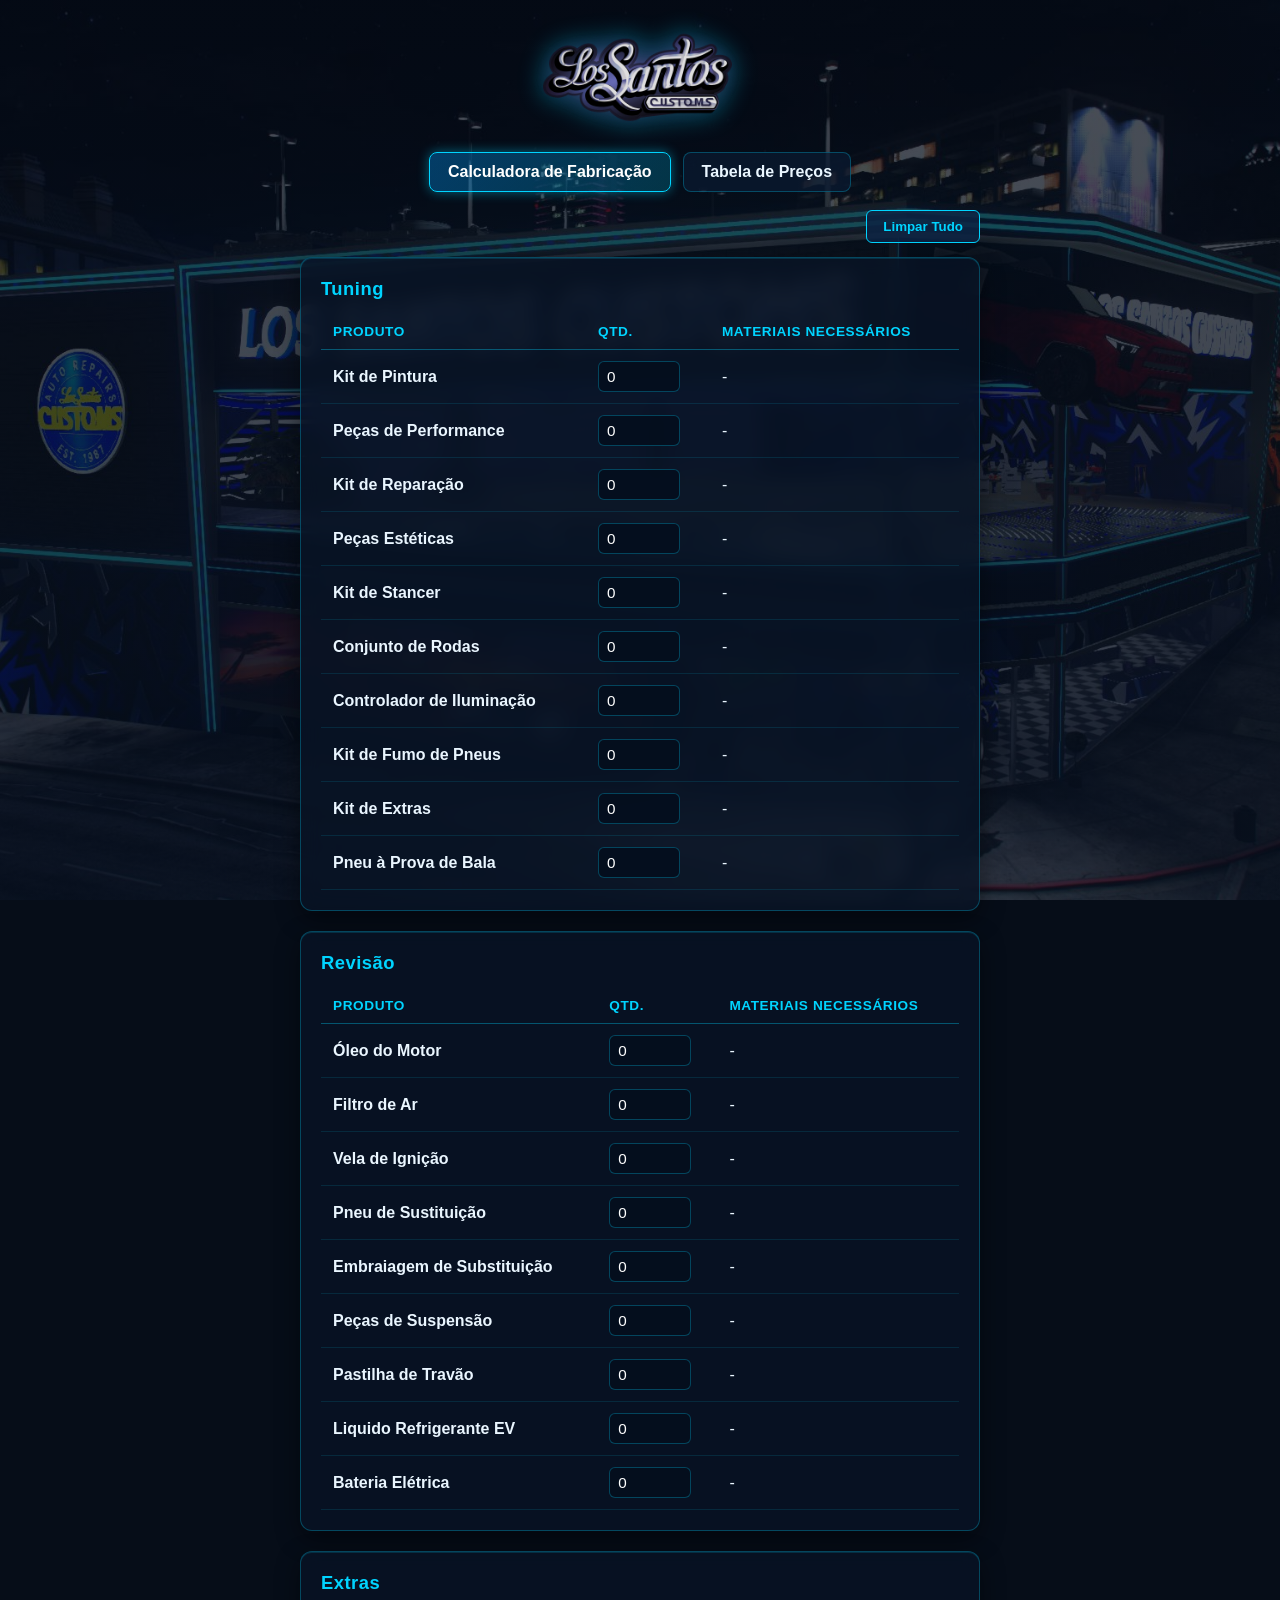
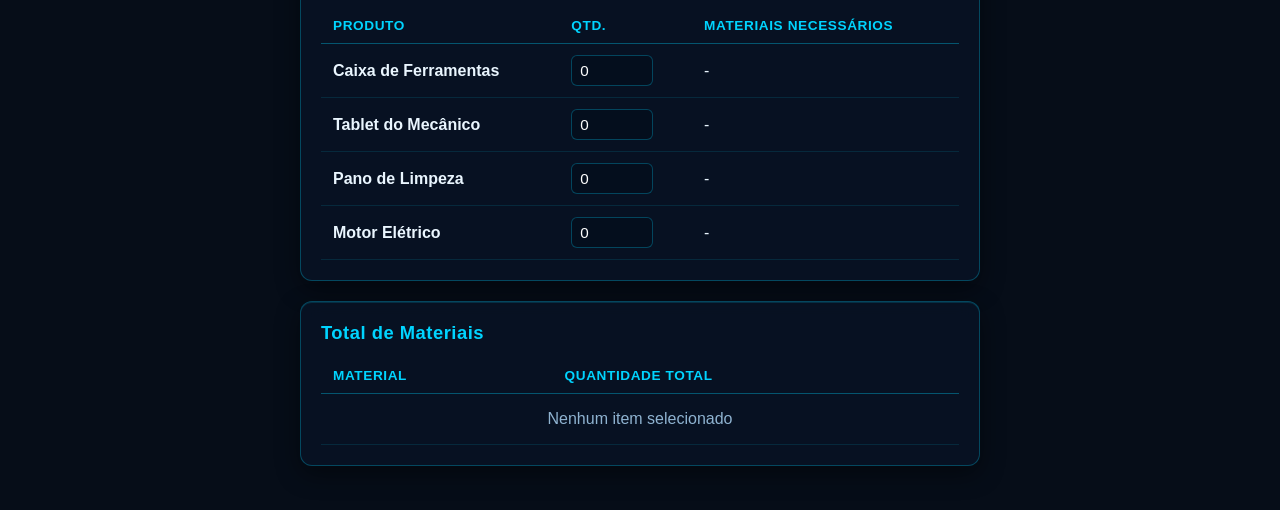
<file: index.html>
<!DOCTYPE html>
<html lang="pt">
<head>
  <meta charset="UTF-8">
  <meta name="viewport" content="width=device-width, initial-scale=1.0">
  <title>LS Customs - Calculadora de Fabricação</title>
  <link rel="stylesheet" href="style.css">
</head>
<body>

  <div class="container" style="max-width: 680px;">
    <header class="logo-header">
      <img src="LSC-Header.png" alt="LS Customs" class="site-logo">
    </header>

    <!-- Navegação entre Páginas -->
    <nav class="nav-tabs">
      <a href="index.html" class="nav-btn active">Calculadora de Fabricação</a>
      <a href="precos.html" class="nav-btn">Tabela de Preços</a>
    </nav>

    <div class="actions">
      <button id="btn-limpar" type="button" class="button-secondary">Limpar Tudo</button>
    </div>

    <!-- 1. Tuning -->
    <div class="table-card">
      <h2>Tuning</h2>
      <table>
        <thead>
          <tr>
            <th>Produto</th>
            <th>Qtd.</th>
            <th>Materiais Necessários</th>
          </tr>
        </thead>
        <tbody id="tabela-tuning"></tbody>
      </table>
    </div>

    <!-- 2. Revisão -->
    <div class="table-card">
      <h2>Revisão</h2>
      <table>
        <thead>
          <tr>
            <th>Produto</th>
            <th>Qtd.</th>
            <th>Materiais Necessários</th>
          </tr>
        </thead>
        <tbody id="tabela-revisao"></tbody>
      </table>
    </div>

    <!-- 3. Extras -->
    <div class="table-card">
      <h2>Extras</h2>
      <table>
        <thead>
          <tr>
            <th>Produto</th>
            <th>Qtd.</th>
            <th>Materiais Necessários</th>
          </tr>
        </thead>
        <tbody id="tabela-extras"></tbody>
      </table>
    </div>

    <!-- Totais de Materiais -->
    <div class="table-card">
      <h2>Total de Materiais</h2>
      <table>
        <thead>
          <tr>
            <th>Material</th>
            <th>Quantidade Total</th>
          </tr>
        </thead>
        <tbody id="tabela-totais">
          <tr>
            <td colspan="2" class="empty-msg">Nenhum item selecionado</td>
          </tr>
        </tbody>
      </table>
    </div>
  </div>

  <script src="fabricacao.js"></script>
</body>
</html>
</file>
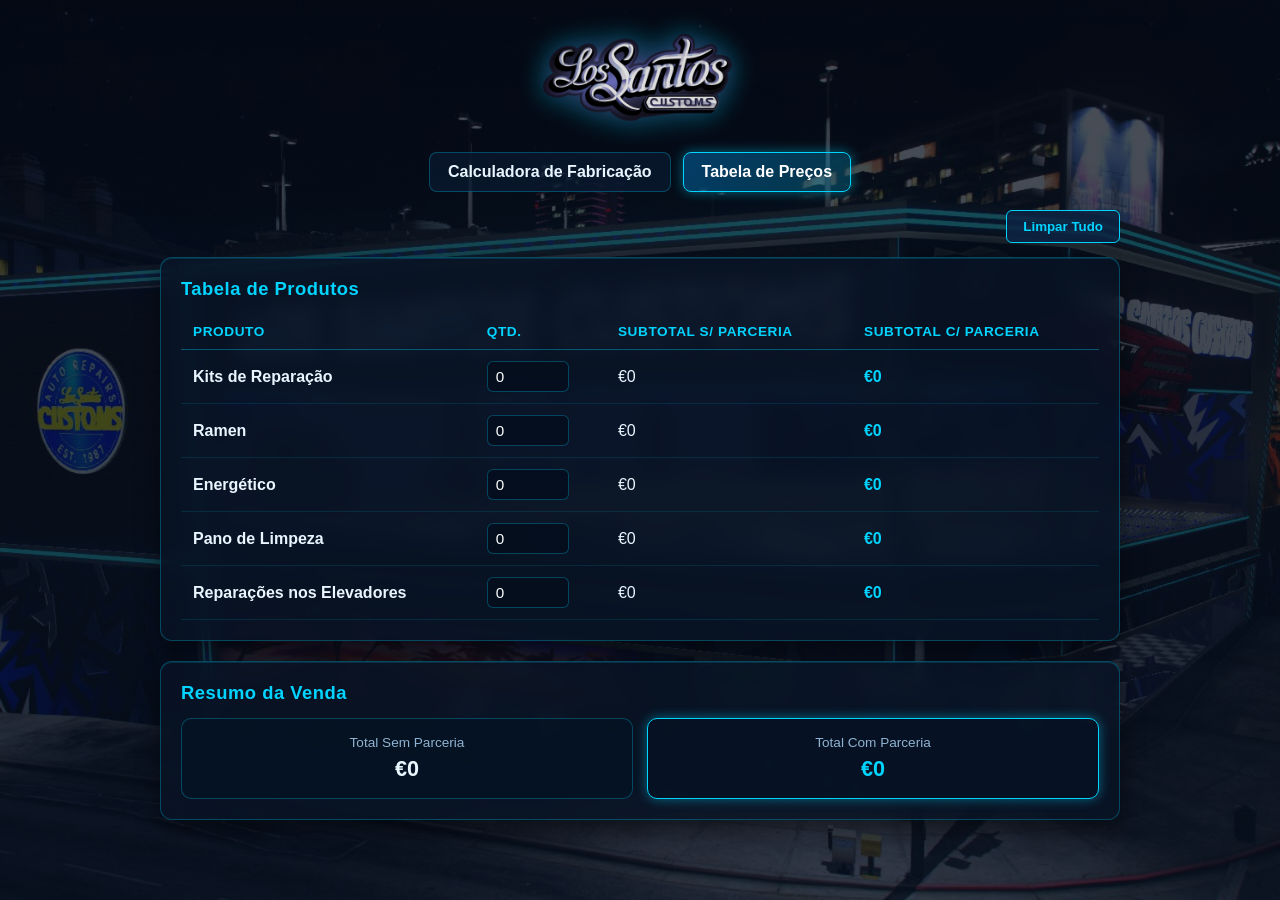
<file: precos.html>
<!DOCTYPE html>
<html lang="pt">
<head>
  <meta charset="UTF-8">
  <meta name="viewport" content="width=device-width, initial-scale=1.0">
  <title>LS Customs - Tabela de Preços</title>
  <link rel="stylesheet" href="style.css">
</head>
<body>

<div class="container" style="max-width: 960px;">
    <header class="logo-header">
      <img src="LSC-Header.png" alt="LS Customs" class="site-logo">
    </header>
  
    <nav class="nav-tabs">
      <a href="index.html" class="nav-btn">Calculadora de Fabricação</a>
      <a href="precos.html" class="nav-btn active">Tabela de Preços</a>
    </nav>

    <div class="actions">
      <button id="btn-limpar-precos" type="button" class="button-secondary">Limpar Tudo</button>
    </div>

    <div class="table-card">
      <h2>Tabela de Produtos</h2>
      <table>
        <thead>
          <tr>
            <th>Produto</th>
            <th>Qtd.</th>
            <th>Subtotal S/ Parceria</th>
            <th>Subtotal C/ Parceria</th>
          </tr>
        </thead>
        <tbody id="tabela-precos"></tbody>
      </table>
    </div>

    <div class="table-card">
      <h2>Resumo da Venda</h2>
      <div class="totals-summary">
        <div class="total-box">
          <span>Total Sem Parceria</span>
          <strong id="total-sem-parceria">€0</strong>
        </div>
        <div class="total-box highlight">
          <span>Total Com Parceria</span>
          <strong id="total-com-parceria">€0</strong>
        </div>
      </div>
    </div>
  </div>

  <script src="precos.js"></script>
</body>
</html>
</file>
<file: style.css>
:root {
  --bg-dark: #060d18;
  --card-bg: rgba(8, 20, 38, 0.78);
  --card-border: rgba(0, 212, 255, 0.28);
  --neon-cyan: #00d4ff;
  --electric-blue: #0099ff;
  --deep-navy: #0c2444;
  --text-main: #eaf6ff;
  --text-muted: #8fb3d1;
  --glow-cyan: 0 0 12px rgba(0, 212, 255, 0.45);
}

* {
  box-sizing: border-box;
  margin: 0;
  padding: 0;
  font-family: "Segoe UI", Tahoma, Geneva, Verdana, sans-serif;
}

body {
  background-color: var(--bg-dark);
  background-image:
    linear-gradient(180deg, rgba(5, 12, 24, 0.72) 0%, rgba(6, 16, 32, 0.82) 100%),
    url("LSC.jpg");
  background-repeat: no-repeat;
  background-position: center center;
  background-attachment: fixed;
  background-size: cover;
  color: var(--text-main);
  min-height: 100vh;
  padding: 24px 16px;
}

.container {
  max-width: 960px;
  margin: 0 auto;
}

h1 {
  text-align: center;
  font-size: 2rem;
  letter-spacing: 1.5px;
  margin-bottom: 18px;
  color: var(--text-main);
  text-shadow: var(--glow-cyan);
}

h2 {
  font-size: 1.15rem;
  margin-bottom: 14px;
  color: var(--neon-cyan);
  letter-spacing: 0.5px;
}

/* Navegação */
.nav-tabs {
  display: flex;
  justify-content: center;
  gap: 12px;
  margin-bottom: 18px;
  flex-wrap: wrap;
}

.nav-btn {
  text-decoration: none;
  color: var(--text-main);
  background: rgba(10, 26, 48, 0.75);
  border: 1px solid var(--card-border);
  padding: 10px 18px;
  border-radius: 8px;
  font-weight: 600;
  transition: all 0.2s ease;
}

.nav-btn:hover {
  border-color: var(--neon-cyan);
  box-shadow: var(--glow-cyan);
}

.nav-btn.active {
  background: linear-gradient(135deg, rgba(0, 153, 255, 0.35), rgba(0, 212, 255, 0.2));
  border-color: var(--neon-cyan);
  color: #ffffff;
  box-shadow: var(--glow-cyan);
}

/* Ações */
.actions {
  display: flex;
  justify-content: flex-end;
  margin-bottom: 14px;
}

.button-secondary {
  background: rgba(12, 36, 68, 0.85);
  color: var(--neon-cyan);
  border: 1px solid var(--neon-cyan);
  padding: 8px 16px;
  border-radius: 6px;
  cursor: pointer;
  font-weight: 600;
  transition: all 0.2s ease;
}

.button-secondary:hover {
  background: var(--electric-blue);
  color: #ffffff;
  box-shadow: var(--glow-cyan);
}

/* Cards de Vidro */
.table-card {
  background: var(--card-bg);
  backdrop-filter: blur(10px);
  -webkit-backdrop-filter: blur(10px);
  border: 1px solid var(--card-border);
  border-radius: 12px;
  padding: 20px;
  margin-bottom: 20px;
  box-shadow: 0 8px 24px rgba(0, 0, 0, 0.45), inset 0 1px 0 rgba(0, 212, 255, 0.15);
}

table {
  width: 100%;
  border-collapse: collapse;
}

thead th {
  text-align: left;
  padding: 10px 12px;
  font-size: 0.85rem;
  text-transform: uppercase;
  letter-spacing: 0.6px;
  color: var(--neon-cyan);
  border-bottom: 1px solid rgba(0, 212, 255, 0.35);
}

tbody td {
  padding: 11px 12px;
  border-bottom: 1px solid rgba(0, 212, 255, 0.12);
}

tbody tr:hover {
  background: rgba(0, 212, 255, 0.06);
}

/* Inputs */
input[type="number"] {
  width: 82px;
  padding: 6px 8px;
  border-radius: 6px;
  border: 1px solid var(--card-border);
  background: rgba(5, 15, 30, 0.9);
  color: #ffffff;
  font-size: 0.95rem;
}

input[type="number"]:focus {
  outline: none;
  border-color: var(--neon-cyan);
  box-shadow: var(--glow-cyan);
}

/* Badges de Materiais & Preços */
.ingredient-badge {
  display: inline-block;
  background: rgba(0, 153, 255, 0.16);
  border: 1px solid rgba(0, 212, 255, 0.35);
  color: var(--text-main);
  padding: 3px 8px;
  border-radius: 6px;
  font-size: 0.85rem;
  margin: 2px 2px;
}

.total-highlight {
  color: var(--neon-cyan);
  font-size: 1.1rem;
  text-shadow: var(--glow-cyan);
}

.price-normal {
  color: var(--text-main);
}

.price-discount {
  color: var(--neon-cyan);
  font-weight: 600;
}

.empty-msg {
  text-align: center;
  color: var(--text-muted);
  padding: 16px;
}

/* Resumo de Totais */
.totals-summary {
  display: grid;
  grid-template-columns: repeat(auto-fit, minmax(220px, 1fr));
  gap: 14px;
}

.total-box {
  background: rgba(7, 19, 36, 0.85);
  border: 1px solid var(--card-border);
  border-radius: 10px;
  padding: 16px;
  text-align: center;
}

.total-box span {
  display: block;
  font-size: 0.85rem;
  color: var(--text-muted);
  margin-bottom: 6px;
}

.total-box strong {
  font-size: 1.35rem;
  color: var(--text-main);
}

.total-box.highlight {
  border-color: var(--neon-cyan);
  box-shadow: var(--glow-cyan);
}

.total-box.highlight strong {
  color: var(--neon-cyan);
}

.logo-header {
  display: flex;
  justify-content: center;
  align-items: center;
  width: 100%;
  margin: 0 auto 18px auto;
}

.site-logo {
  display: block;
  max-height: 110px;
  max-width: 320px;
  width: auto;
  height: auto;
  object-fit: contain;
  filter: drop-shadow(0 0 12px rgba(0, 212, 255, 0.45));
}
</file>
